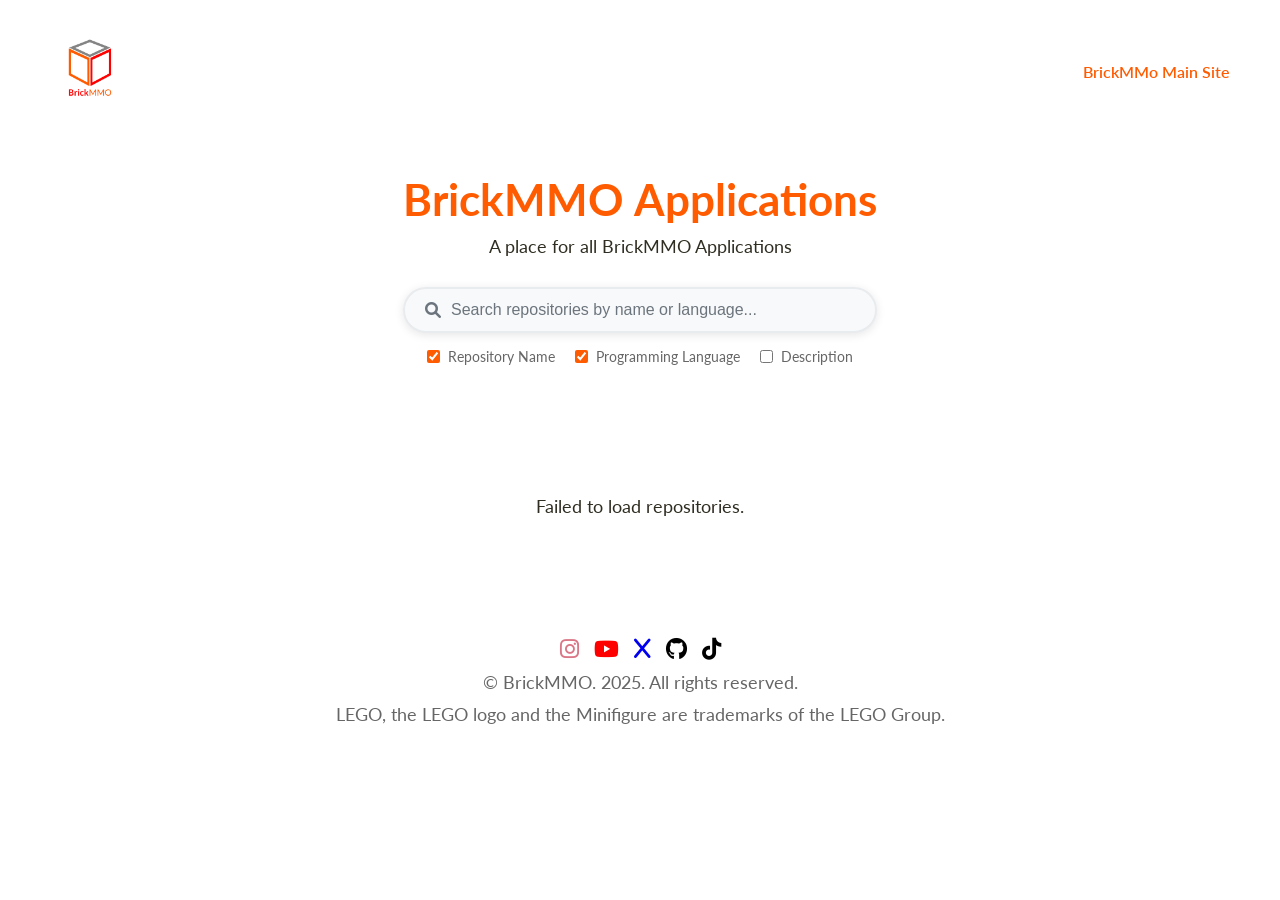
<file: index.html>
<!DOCTYPE html>
<html lang="en">
<head>
    <meta charset="UTF-8">
    <meta name="viewport" content="width=device-width, initial-scale=1.0">
    <title>Applications | BrickMMO</title>
    <link rel="icon" type="image/x-icon" href="./assets/BrickMMO_Logo_Coloured.png" />
    
    <!-- Google Icons -->
    <link rel="stylesheet" href="https://fonts.googleapis.com/css2?family=Material+Symbols+Rounded:opsz,wght,FILL,GRAD@20..48,100..700,0..1,-50..200&icon_names=arrow_forward" />

    <link rel="stylesheet" href="https://cdnjs.cloudflare.com/ajax/libs/font-awesome/6.0.0/css/all.min.css">
    
    <!-- CSS Styling -->
    <link rel="stylesheet" href="./css/style.css">

        <!-- Javascript -->
        <script src="./js/script.js" defer></script>
    
</head>


<body>

  <!-- header section -->
  <header>
    <!-- container for desktop header section, including logo and horizontal nav -->
    <nav id="desktop-nav">

      <!-- container for logo -->
      <div class="logo">
        <a href="index.html">
          <img src="./assets/BrickMMO_Logo_Coloured.png" alt="brickmmo logo" width="80px">
        </a>
      </div>

      <!-- container for menu links -->
      <div>
        <ul class="nav-links">
          <li><a href="https://brickmmo.com/">BrickMMo Main Site</a></li>
        </ul>
      </div>

    </nav>

    <section id="hero">
      <h1>BrickMMO Applications</h1>
      <p>A place for all BrickMMO Applications</p>

      <!-- Search Bar -->
      <div class="search-container">
        <div class="search-box">
          <i class="fas fa-search search-icon"></i>
          <input type="text" id="search-input" placeholder="Search repositories by name or language..." />
          <button id="clear-search" class="clear-btn" style="display: none;">
            <i class="fas fa-times"></i>
          </button>
        </div>
        <div class="search-filters">
          <label>
            <input type="checkbox" id="filter-name" checked> Repository Name
          </label>
          <label>
            <input type="checkbox" id="filter-language" checked> Programming Language
          </label>
          <label>
            <input type="checkbox" id="filter-description"> Description
          </label>
        </div>
      </div>
    </section>

  </header>

  <!-- main section -->
  <main>

    <section id="applications">
      <!-- Results Info -->
      <div id="search-info" style="display: none;">
        <p id="search-results-text"></p>
      </div>
      <div class="applications-container" id="repo-container">
        <!-- Repositories will be injected here dynamically using Javascript -->
      </div>
      <!-- Pagination -->
      <div id="pagination"></div>

    </section>
      
  </main>

  <!-- footer section -->

  <footer>
    <div class="footer-container">
      <div class="social-icons">
        <a href="https://www.instagram.com/brickmmo/" target="_blank"><i class="fab fa-instagram"></i></a>
        <a href="https://www.youtube.com/channel/UCJJPeP10HxC1qwX_paoHepQ" target="_blank"><i class="fab fa-youtube"></i></a>
        <a href="https://x.com/brickmmo" target="_blank"><i class="fab fa-x"></i></a>
        <a href="https://github.com/BrickMMO" target="_blank"><i class="fab fa-github"></i></a>
        <a href="https://www.tiktok.com/@brickmmo" target="_blank"><i class="fab fa-tiktok"></i></a>
    </div>
      <div id="copyright-container">
        <p id="brickmmo copyright">&copy; BrickMMO. 2025. All rights reserved.</p>
        <p id="lego copyright">LEGO, the LEGO logo and the Minifigure are trademarks of the LEGO Group.</p>
      </div>
    </div>

  </footer>
</body>
</html>
</file>
<file: css/style.css>
/* General Styling */
@import url('https://fonts.googleapis.com/css2?family=Lato:wght@300;400;700&display=swap');

* {
    margin: 0;
    padding: 0;
    box-sizing: border-box;
}

/* Smooth Scrolling */
html {
    scroll-behavior: smooth;
}

body {
    font-family: 'Lato', sans-serif;
    font-size: 16px;
    font-weight: 400;
    color: #302e22;
    background: #ffffff;
    cursor: default;
    text-align: center;
}

/* Header */
header {
    background-color: #fff;
    padding: 20px;
    display: flex;
    flex-direction: column;
    align-items: center;
}

/* Logo */
.logo img {
    width: 80px;
}

/* Navigation */
nav {
    display: flex;
    justify-content: space-between;
    align-items: center;
    width: 100%;
    max-width: 1200px;
    margin: 0 auto;
    padding: 10px;
}

.nav-links {
    list-style: none;
    display: flex;
    gap: 20px;
}

.nav-links li a {
    text-decoration: none;
    font-size: 16px;
    font-weight: 600;
    color: #ff5b00;
    transition: color 0.3s;
}

.nav-links li a:hover {
    color: #ea5302;
}

/* Hero Section */
#hero {
    padding: 50px 20px;
    text-align: center;
}

h1 {
    font-size: 44px;
    color: #ff5b00;
}

p {
    font-size: 18px;
    margin-top: 10px;
}

/* Search Container */
.search-container {
    margin-top: 30px;
    max-width: 600px;
    margin-left: auto;
    margin-right: auto;
}

.search-box {
    position: relative;
    display: flex;
    align-items: center;
    background: #f8f9fa;
    border: 2px solid #e9ecef;
    border-radius: 25px;
    padding: 12px 20px;
    transition: all 0.3s ease;
    box-shadow: 0 2px 10px rgba(0,0,0,0.1);
}

.search-box:focus-within {
    border-color: #ff5b00;
    box-shadow: 0 2px 20px rgba(255, 91, 0, 0.2);
}

.search-icon {
    color: #6c757d;
    margin-right: 10px;
    font-size: 16px;
}

#search-input {
    flex: 1;
    border: none;
    background: transparent;
    font-size: 16px;
    color: #333;
    outline: none;
}

#search-input::placeholder {
    color: #6c757d;
}

.clear-btn {
    background: none;
    border: none;
    color: #6c757d;
    cursor: pointer;
    padding: 5px;
    border-radius: 50%;
    transition: color 0.3s ease;
}

.clear-btn:hover {
    color: #ff5b00;
}

/* Search Filters */
.search-filters {
    display: flex;
    justify-content: center;
    gap: 20px;
    margin-top: 15px;
    flex-wrap: wrap;
}

.search-filters label {
    display: flex;
    align-items: center;
    font-size: 14px;
    color: #666;
    cursor: pointer;
    transition: color 0.3s ease;
}

.search-filters label:hover {
    color: #ff5b00;
}

.search-filters input[type="checkbox"] {
    margin-right: 8px;
    accent-color: #ff5b00;
}

/* Main Section */
main {
    padding: 30px 5%;
}

/* Applications Section */
#applications {
    padding: 20px;
}

.applications-container {
    display: grid;
    grid-template-columns: repeat(auto-fit, minmax(280px, 1fr));
    gap: 20px;
    justify-content: center;
}

/* Application Cards */
.app-card {
    background-color: #fbeae1;
    padding: 20px;
    border-radius: 10px;
    text-align: center;
    transition: transform 0.3s ease;
}

.app-card:hover {
    transform: translateY(-5px);
}

.card-image {
    width: 100%;
    height: auto;
    object-fit: cover;
    border-radius: 10px;
}

.card-title {
    text-transform: uppercase;
    font-weight: 600;
    font-size: 20px;
}

.card-buttons-container {
    margin-top: 10px;
    display: flex;
    justify-content: center;
    gap: 10px;
}

/* Buttons */
button {
    font-weight: 600;
    padding: 10px;
    border-radius: 5px;
    cursor: pointer;
    transition: all 0.3s ease;
}

.button-app-info {
    background-color: #ff5b00;
    color: white;
    border: none;
}

.button-app-info:hover {
    background-color: #ea5302;
}

.button-app-github {
    background-color: #ff0000;
    color: white;
    border: none;
}

.button-app-github:hover {
    background-color: #b80000;
}

/* Footer */
footer {
    background-color: #fff;
    padding: 20px;
    text-align: center;
    font-size: 14px;
    color: #666;
    margin-top: 30px;
}


/* Social Icons */
.social-icons {
    display: flex;
    gap: 15px;
    justify-content: center;
    margin-bottom: 10px;
}

.social-icons a {
    text-decoration: none;
    font-size: 20px;
    transition: transform 0.3s ease;
}

.social-icons a:hover {
    transform: scale(1.2);
}

.fa-brands, .fab {
    font-size: 22px;
}

.fa-instagram {
    color: rgb(218, 119, 135);
}

.fa-youtube {
    color: red;
}

.fa-twitter {
    color: black;
}

.fa-github {
    color: black;
}

.fa-tiktok {
    color: black;
}


/* Pagination Container */
#pagination {
    display: flex;
    justify-content: center;
    align-items: center;
    gap: 15px;
    margin-top: 20px;
    font-size: 18px;
    font-weight: bold;
}

.pagination-btn {
    background-color: #ff5b00;
    color: white;
    padding: 10px 15px;
    margin: 5px;
    border: none;
    border-radius: 5px;
    cursor: pointer;
    font-weight: bold;
    transition: background 0.3s ease, transform 0.2s;
}

.pagination-btn:hover {
    background-color: #ea5302;
    transform: scale(1.1);
}

.page-indicator {
    font-size: 18px;
    font-weight: bold;
    color: #333;
}



/* Responsive Styles */
@media (max-width: 1024px) {
    nav {
        flex-direction: column;
        text-align: center;
    }

    .nav-links {
        flex-direction: column;
        gap: 10px;
    }

    .search-container {
        max-width: 500px;
    }

    .applications-container {
        grid-template-columns: repeat(2, 1fr);
    }

    h1 {
        font-size: 36px;
    }
}

@media (max-width: 768px) {
    .applications-container {
        grid-template-columns: repeat(1, 1fr);
    }

    h1 {
        font-size: 28px;
    }

    p {
        font-size: 16px;
    }

    .search-filters {
        gap: 15px;
    }
    .search-container {
        max-width: 400px;
    }

    .social-icons a {
        font-size: 18px;
    }
}

@media (max-width: 480px) {
    h1 {
        font-size: 24px;
    }

    p {
        font-size: 14px;
    }

    .search-filters {
        flex-direction: column;
        gap: 10px;
    }
    .search-box {
        padding: 10px 15px;
    }
    .search-container {
        max-width: 100%;
        padding: 0 10px;
    }

    .button-app-info, .button-app-github {
        width: 100%;
    }
}
</file>
